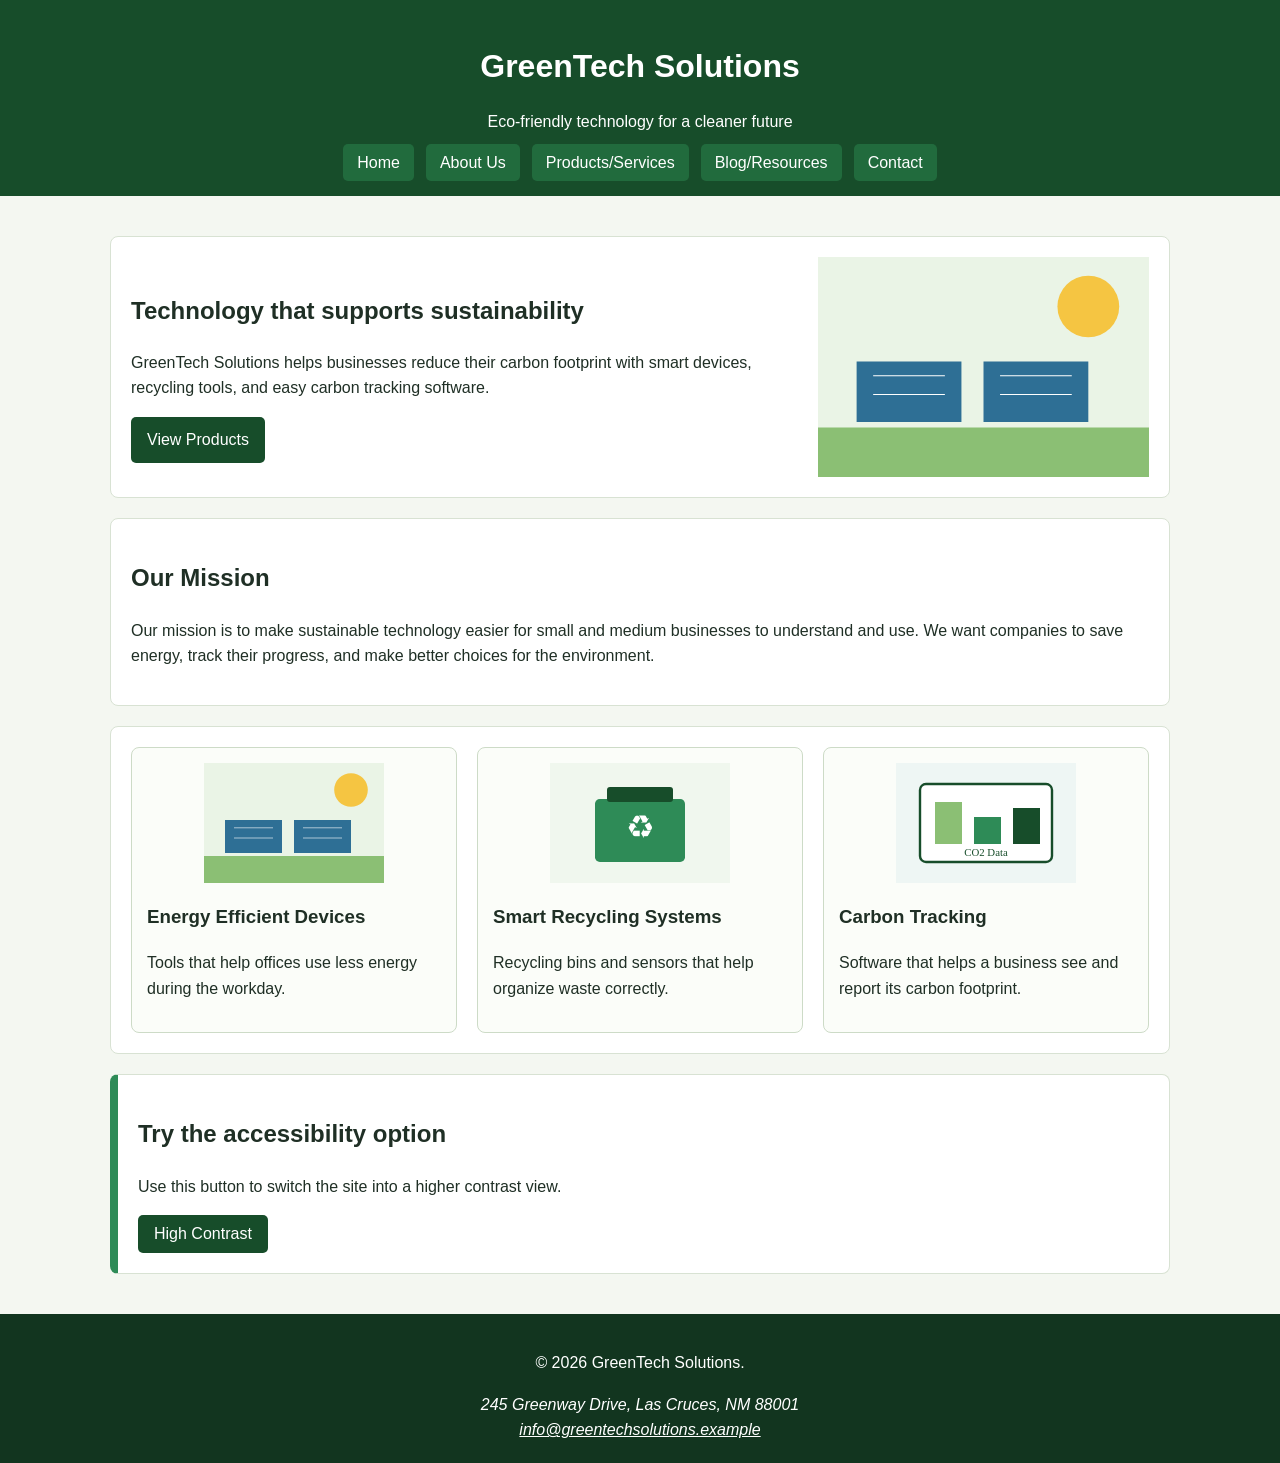
<file: index.html>
<!DOCTYPE html>
<html lang="en">
<head>
    <meta charset="UTF-8">
    <meta name="viewport" content="width=device-width, initial-scale=1.0">
    <title>GreenTech Solutions | Home</title>
    <link rel="stylesheet" href="styles.css">
</head>
<body>

<header>
    <div class="top-bar">
        <h1>GreenTech Solutions</h1>
        <p>Eco-friendly technology for a cleaner future</p>
    </div>
    
<nav aria-label="Main navigation">
    <button id="menuButton" class="menu-button" aria-expanded="false" aria-controls="mainMenu">Menu</button>
    <ul id="mainMenu" class="nav-list">
        <li><a href="index.html">Home</a></li>
        <li><a href="about.html">About Us</a></li>
        <li><a href="products.html">Products/Services</a></li>
        <li><a href="blog.html">Blog/Resources</a></li>
        <li><a href="contact.html">Contact</a></li>
    </ul>
</nav>

</header>

<main>
    <section class="hero">
        <div>
            <h2>Technology that supports sustainability</h2>
            <p>GreenTech Solutions helps businesses reduce their carbon footprint with smart devices, recycling tools, and easy carbon tracking software.</p>
            <a class="button-link" href="products.html">View Products</a>
        </div>
        <img src="images/solar.svg" alt="Solar panels and green technology illustration">
    </section>

    <section>
        <h2>Our Mission</h2>
        <p>Our mission is to make sustainable technology easier for small and medium businesses to understand and use. We want companies to save energy, track their progress, and make better choices for the environment.</p>
    </section>

    <section class="card-row">
        <article class="card">
            <img src="images/solar.svg" alt="Energy efficient device icon">
            <h3>Energy Efficient Devices</h3>
            <p>Tools that help offices use less energy during the workday.</p>
        </article>
        <article class="card">
            <img src="images/recycle.svg" alt="Smart recycling system icon">
            <h3>Smart Recycling Systems</h3>
            <p>Recycling bins and sensors that help organize waste correctly.</p>
        </article>
        <article class="card">
            <img src="images/carbon.svg" alt="Carbon tracking dashboard icon">
            <h3>Carbon Tracking</h3>
            <p>Software that helps a business see and report its carbon footprint.</p>
        </article>
    </section>

    <section class="callout">
        <h2>Try the accessibility option</h2>
        <p>Use this button to switch the site into a higher contrast view.</p>
        <button id="contrastButton">High Contrast</button>
    </section>
</main>

<footer>
    <p>&copy; 2026 GreenTech Solutions.</p>
    <address>
        245 Greenway Drive, Las Cruces, NM 88001<br>
        <a href="mailto:info@greentechsolutions.example">info@greentechsolutions.example</a>
    </address>
</footer>
<script src="script.js"></script>
</body>
</html>
</file>
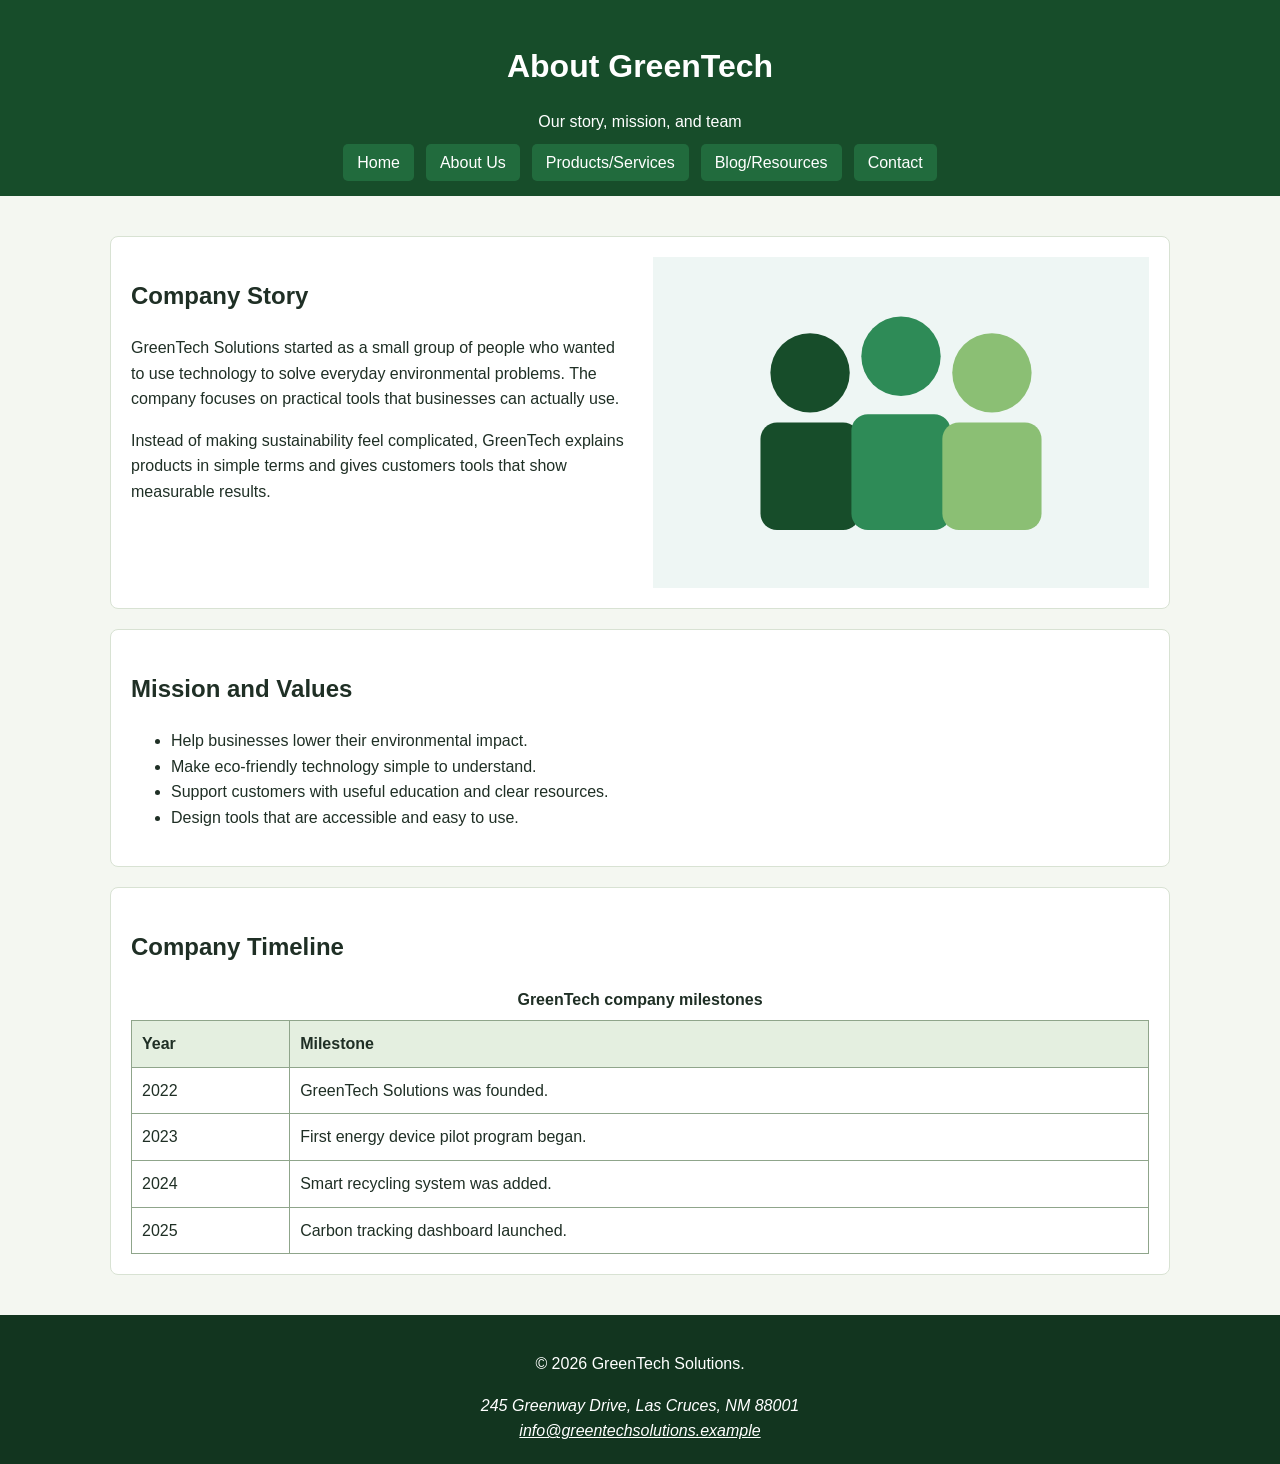
<file: about.html>
<!DOCTYPE html>
<html lang="en">
<head>
    <meta charset="UTF-8">
    <meta name="viewport" content="width=device-width, initial-scale=1.0">
    <title>GreenTech Solutions | About Us</title>
    <link rel="stylesheet" href="styles.css">
</head>
<body>

<header>
    <div class="top-bar">
        <h1>About GreenTech</h1>
        <p>Our story, mission, and team</p>
    </div>
    
<nav aria-label="Main navigation">
    <button id="menuButton" class="menu-button" aria-expanded="false" aria-controls="mainMenu">Menu</button>
    <ul id="mainMenu" class="nav-list">
        <li><a href="index.html">Home</a></li>
        <li><a href="about.html">About Us</a></li>
        <li><a href="products.html">Products/Services</a></li>
        <li><a href="blog.html">Blog/Resources</a></li>
        <li><a href="contact.html">Contact</a></li>
    </ul>
</nav>

</header>

<main>
    <section class="two-column">
        <div>
            <h2>Company Story</h2>
            <p>GreenTech Solutions started as a small group of people who wanted to use technology to solve everyday environmental problems. The company focuses on practical tools that businesses can actually use.</p>
            <p>Instead of making sustainability feel complicated, GreenTech explains products in simple terms and gives customers tools that show measurable results.</p>
        </div>
        <img src="images/team.svg" alt="GreenTech team working together">
    </section>

    <section>
        <h2>Mission and Values</h2>
        <ul>
            <li>Help businesses lower their environmental impact.</li>
            <li>Make eco-friendly technology simple to understand.</li>
            <li>Support customers with useful education and clear resources.</li>
            <li>Design tools that are accessible and easy to use.</li>
        </ul>
    </section>

    <section>
        <h2>Company Timeline</h2>
        <table>
            <caption>GreenTech company milestones</caption>
            <thead>
                <tr>
                    <th>Year</th>
                    <th>Milestone</th>
                </tr>
            </thead>
            <tbody>
                <tr>
                    <td>2022</td>
                    <td>GreenTech Solutions was founded.</td>
                </tr>
                <tr>
                    <td>2023</td>
                    <td>First energy device pilot program began.</td>
                </tr>
                <tr>
                    <td>2024</td>
                    <td>Smart recycling system was added.</td>
                </tr>
                <tr>
                    <td>2025</td>
                    <td>Carbon tracking dashboard launched.</td>
                </tr>
            </tbody>
        </table>
    </section>
</main>

<footer>
    <p>&copy; 2026 GreenTech Solutions.</p>
    <address>
        245 Greenway Drive, Las Cruces, NM 88001<br>
        <a href="mailto:info@greentechsolutions.example">info@greentechsolutions.example</a>
    </address>
</footer>
<script src="script.js"></script>
</body>
</html>
</file>
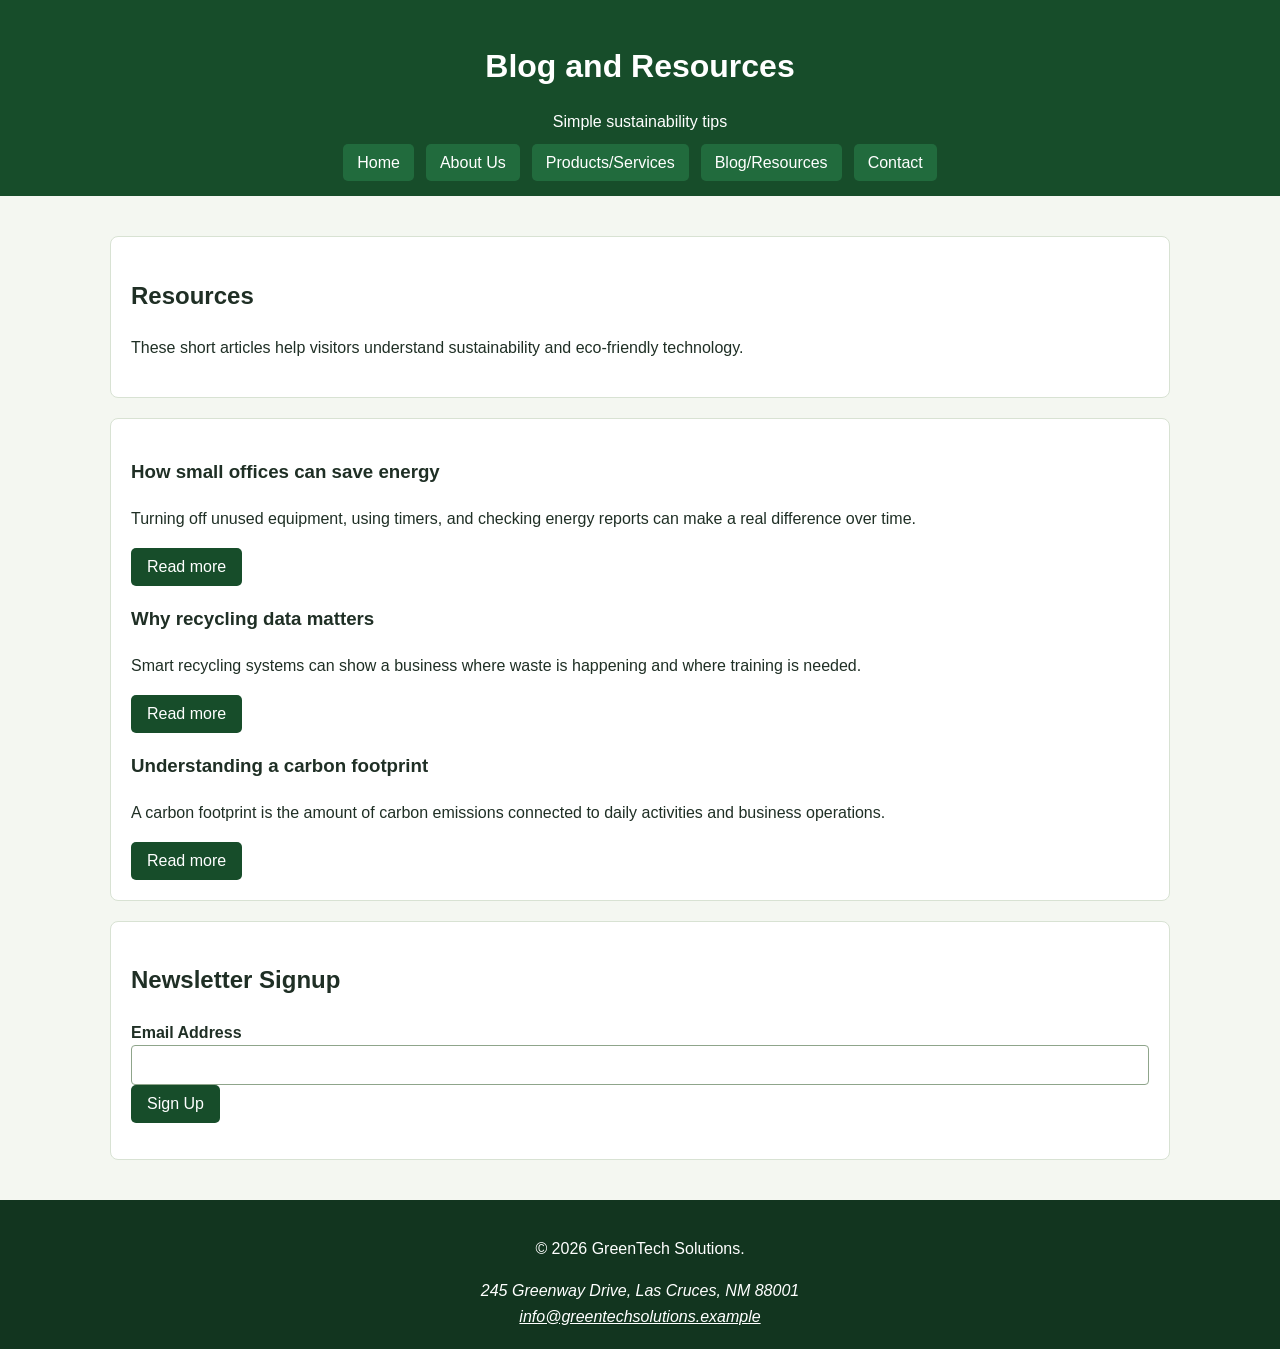
<file: blog.html>
<!DOCTYPE html>
<html lang="en">
<head>
    <meta charset="UTF-8">
    <meta name="viewport" content="width=device-width, initial-scale=1.0">
    <title>GreenTech Solutions | Blog</title>
    <link rel="stylesheet" href="styles.css">
</head>
<body>

<header>
    <div class="top-bar">
        <h1>Blog and Resources</h1>
        <p>Simple sustainability tips</p>
    </div>
    
<nav aria-label="Main navigation">
    <button id="menuButton" class="menu-button" aria-expanded="false" aria-controls="mainMenu">Menu</button>
    <ul id="mainMenu" class="nav-list">
        <li><a href="index.html">Home</a></li>
        <li><a href="about.html">About Us</a></li>
        <li><a href="products.html">Products/Services</a></li>
        <li><a href="blog.html">Blog/Resources</a></li>
        <li><a href="contact.html">Contact</a></li>
    </ul>
</nav>

</header>

<main>
    <section>
        <h2>Resources</h2>
        <p>These short articles help visitors understand sustainability and eco-friendly technology.</p>
    </section>

    <section class="blog-list">
        <article class="blog-post">
            <h3>How small offices can save energy</h3>
            <p>Turning off unused equipment, using timers, and checking energy reports can make a real difference over time.</p>
            <button class="readMoreButton">Read more</button>
            <p class="extra-text">Start by checking lights, printers, break room equipment, and devices left plugged in overnight.</p>
        </article>

        <article class="blog-post">
            <h3>Why recycling data matters</h3>
            <p>Smart recycling systems can show a business where waste is happening and where training is needed.</p>
            <button class="readMoreButton">Read more</button>
            <p class="extra-text">When teams see simple data, they can make better choices about paper, plastic, and reusable materials.</p>
        </article>

        <article class="blog-post">
            <h3>Understanding a carbon footprint</h3>
            <p>A carbon footprint is the amount of carbon emissions connected to daily activities and business operations.</p>
            <button class="readMoreButton">Read more</button>
            <p class="extra-text">Tracking transportation, energy use, and waste can help a company set realistic improvement goals.</p>
        </article>
    </section>

    <section class="newsletter">
        <h2>Newsletter Signup</h2>
        <form id="newsletterForm">
            <label for="newsletterEmail">Email Address</label>
            <input type="email" id="newsletterEmail" required>
            <button type="submit">Sign Up</button>
            <p id="newsletterMessage" class="message" aria-live="polite"></p>
        </form>
    </section>
</main>

<footer>
    <p>&copy; 2026 GreenTech Solutions.</p>
    <address>
        245 Greenway Drive, Las Cruces, NM 88001<br>
        <a href="mailto:info@greentechsolutions.example">info@greentechsolutions.example</a>
    </address>
</footer>
<script src="script.js"></script>
</body>
</html>
</file>
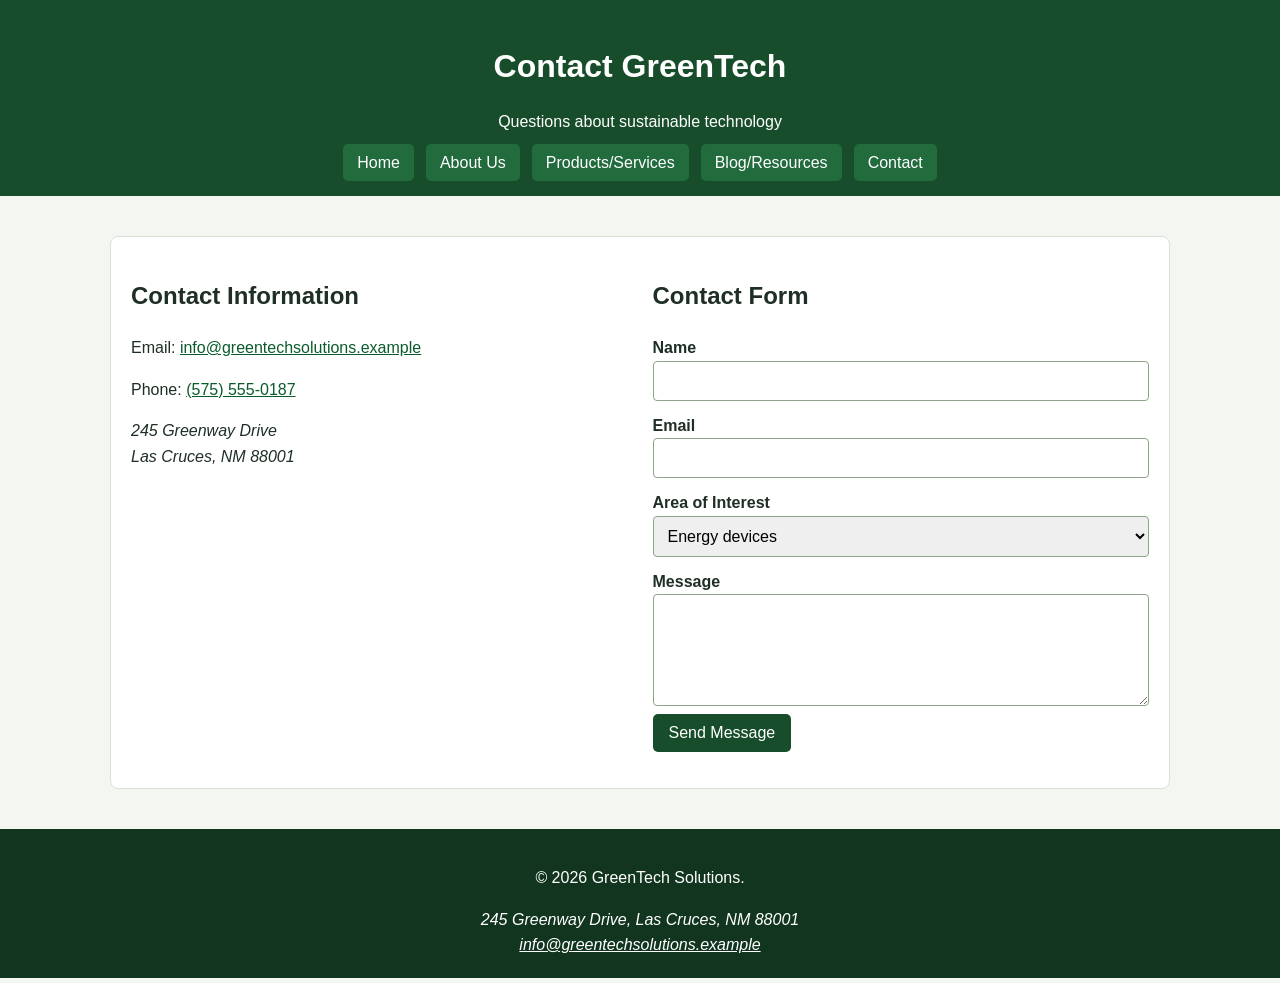
<file: contact.html>
<!DOCTYPE html>
<html lang="en">
<head>
    <meta charset="UTF-8">
    <meta name="viewport" content="width=device-width, initial-scale=1.0">
    <title>GreenTech Solutions | Contact</title>
    <link rel="stylesheet" href="styles.css">
</head>
<body>

<header>
    <div class="top-bar">
        <h1>Contact GreenTech</h1>
        <p>Questions about sustainable technology</p>
    </div>
    
<nav aria-label="Main navigation">
    <button id="menuButton" class="menu-button" aria-expanded="false" aria-controls="mainMenu">Menu</button>
    <ul id="mainMenu" class="nav-list">
        <li><a href="index.html">Home</a></li>
        <li><a href="about.html">About Us</a></li>
        <li><a href="products.html">Products/Services</a></li>
        <li><a href="blog.html">Blog/Resources</a></li>
        <li><a href="contact.html">Contact</a></li>
    </ul>
</nav>

</header>

<main>
    <section class="two-column">
        <div>
            <h2>Contact Information</h2>
            <p>Email: <a href="mailto:info@greentechsolutions.example">info@greentechsolutions.example</a></p>
            <p>Phone: <a href="tel:5755550187">(575) 555-0187</a></p>
            <address>
                245 Greenway Drive<br>
                Las Cruces, NM 88001
            </address>
        </div>

        <form id="contactForm" class="contact-form">
            <h2>Contact Form</h2>

            <label for="name">Name</label>
            <input type="text" id="name" required>

            <label for="email">Email</label>
            <input type="email" id="email" required>

            <label for="interest">Area of Interest</label>
            <select id="interest">
                <option value="Energy devices">Energy devices</option>
                <option value="Recycling systems">Recycling systems</option>
                <option value="Carbon tracking">Carbon tracking</option>
            </select>

            <label for="message">Message</label>
            <textarea id="message" rows="5" required></textarea>

            <button type="submit">Send Message</button>
            <p id="formMessage" class="message" aria-live="polite"></p>
        </form>
    </section>
</main>

<footer>
    <p>&copy; 2026 GreenTech Solutions.</p>
    <address>
        245 Greenway Drive, Las Cruces, NM 88001<br>
        <a href="mailto:info@greentechsolutions.example">info@greentechsolutions.example</a>
    </address>
</footer>
<script src="script.js"></script>
</body>
</html>
</file>
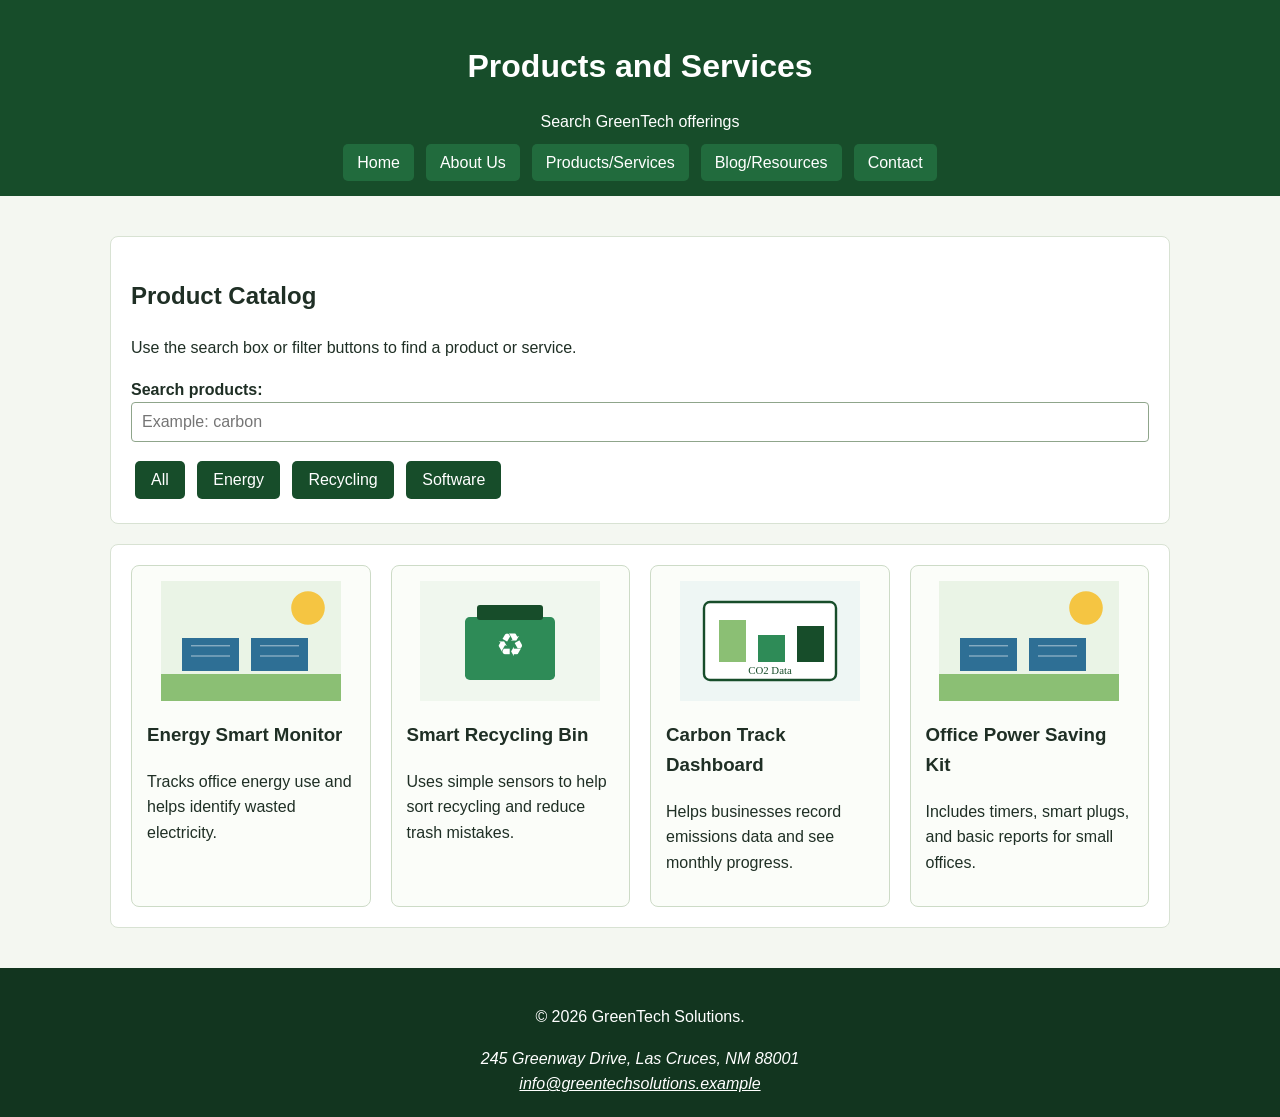
<file: products.html>
<!DOCTYPE html>
<html lang="en">
<head>
    <meta charset="UTF-8">
    <meta name="viewport" content="width=device-width, initial-scale=1.0">
    <title>GreenTech Solutions | Products</title>
    <link rel="stylesheet" href="styles.css">
</head>
<body>

<header>
    <div class="top-bar">
        <h1>Products and Services</h1>
        <p>Search GreenTech offerings</p>
    </div>
    
<nav aria-label="Main navigation">
    <button id="menuButton" class="menu-button" aria-expanded="false" aria-controls="mainMenu">Menu</button>
    <ul id="mainMenu" class="nav-list">
        <li><a href="index.html">Home</a></li>
        <li><a href="about.html">About Us</a></li>
        <li><a href="products.html">Products/Services</a></li>
        <li><a href="blog.html">Blog/Resources</a></li>
        <li><a href="contact.html">Contact</a></li>
    </ul>
</nav>

</header>

<main>
    <section>
        <h2>Product Catalog</h2>
        <p>Use the search box or filter buttons to find a product or service.</p>

        <label for="productSearch">Search products:</label>
        <input type="text" id="productSearch" placeholder="Example: carbon">

        <div class="filter-buttons" aria-label="Product filters">
            <button class="filterButton" data-filter="all">All</button>
            <button class="filterButton" data-filter="energy">Energy</button>
            <button class="filterButton" data-filter="recycling">Recycling</button>
            <button class="filterButton" data-filter="software">Software</button>
        </div>
    </section>

    <section id="productList" class="card-row">
        <article class="card product" data-category="energy">
            <img src="images/solar.svg" alt="Energy monitor device">
            <h3>Energy Smart Monitor</h3>
            <p>Tracks office energy use and helps identify wasted electricity.</p>
        </article>
        <article class="card product" data-category="recycling">
            <img src="images/recycle.svg" alt="Smart recycling bin">
            <h3>Smart Recycling Bin</h3>
            <p>Uses simple sensors to help sort recycling and reduce trash mistakes.</p>
        </article>
        <article class="card product" data-category="software">
            <img src="images/carbon.svg" alt="Carbon tracking software screen">
            <h3>Carbon Track Dashboard</h3>
            <p>Helps businesses record emissions data and see monthly progress.</p>
        </article>
        <article class="card product" data-category="energy">
            <img src="images/solar.svg" alt="Office power saving kit">
            <h3>Office Power Saving Kit</h3>
            <p>Includes timers, smart plugs, and basic reports for small offices.</p>
        </article>
    </section>
</main>

<footer>
    <p>&copy; 2026 GreenTech Solutions.</p>
    <address>
        245 Greenway Drive, Las Cruces, NM 88001<br>
        <a href="mailto:info@greentechsolutions.example">info@greentechsolutions.example</a>
    </address>
</footer>
<script src="script.js"></script>
</body>
</html>
</file>
<file: styles.css>
/* GreenTech Solutions Final Project*/

/* Basic page styles */
* {
    box-sizing: border-box;
}

body {
    margin: 0;
    font-family: Arial, Helvetica, sans-serif;
    color: #1f2f25;
    background-color: #f4f7f1;
    line-height: 1.6;
}

img {
    max-width: 100%;
    height: auto;
}

a {
    color: #0b5c2c;
}

a:focus,
button:focus,
input:focus,
select:focus,
textarea:focus {
    outline: 3px solid #f5c542;
    outline-offset: 2px;
}

/* Header and navigation */
header {
    background-color: #174d2a;
    color: white;
    padding: 20px;
}

.top-bar {
    max-width: 1100px;
    margin: auto;
    text-align: center;
}

header h1 {
    margin-bottom: 5px;
}

nav {
    max-width: 1100px;
    margin: 15px auto 0 auto;
}

.menu-button {
    display: none;
    background-color: white;
    color: #174d2a;
    border: none;
    padding: 10px 15px;
    font-weight: bold;
    border-radius: 5px;
}

.nav-list {
    display: flex;
    justify-content: center;
    gap: 12px;
    list-style: none;
    padding: 0;
    margin: 0;
    flex-wrap: wrap;
}

.nav-list a {
    color: white;
    text-decoration: none;
    background-color: #216b3d;
    padding: 10px 14px;
    border-radius: 5px;
}

.nav-list a:hover {
    background-color: #2e8b57;
}

/* Main layout */
main {
    max-width: 1100px;
    margin: 0 auto;
    padding: 20px;
}

section {
    background-color: white;
    margin: 20px 0;
    padding: 20px;
    border-radius: 8px;
    border: 1px solid #d8e2d3;
}

.hero {
    display: flex;
    align-items: center;
    gap: 25px;
}

.hero div {
    flex: 2;
}

.hero img {
    flex: 1;
    min-width: 220px;
}

.button-link,
button {
    background-color: #174d2a;
    color: white;
    border: none;
    padding: 10px 16px;
    border-radius: 5px;
    cursor: pointer;
    text-decoration: none;
    display: inline-block;
    font-size: 1rem;
}

button:hover,
.button-link:hover {
    background-color: #2e8b57;
}

/* Cards and columns */
.card-row {
    display: flex;
    gap: 20px;
    flex-wrap: wrap;
}

.card {
    flex: 1 1 220px;
    border: 1px solid #cddbc7;
    padding: 15px;
    border-radius: 8px;
    background-color: #fbfdf9;
}

.card img {
    height: 120px;
    display: block;
    margin: 0 auto;
}

.two-column {
    display: flex;
    gap: 25px;
    align-items: flex-start;
}

.two-column > div,
.two-column > form,
.two-column > img {
    flex: 1;
}

.callout {
    border-left: 8px solid #2e8b57;
}

/* Tables and forms */
table {
    width: 100%;
    border-collapse: collapse;
}

caption {
    font-weight: bold;
    margin-bottom: 8px;
}

th,
td {
    border: 1px solid #8fa58b;
    padding: 10px;
    text-align: left;
}

th {
    background-color: #e4efe0;
}

label {
    font-weight: bold;
    display: block;
    margin-top: 12px;
}

input,
select,
textarea {
    width: 100%;
    padding: 10px;
    border: 1px solid #8fa58b;
    border-radius: 4px;
    font-size: 1rem;
}

.filter-buttons {
    margin-top: 15px;
}

.filter-buttons button {
    margin: 4px;
}

.message {
    font-weight: bold;
    color: #174d2a;
}

.extra-text {
    display: none;
    background-color: #eaf4e6;
    padding: 10px;
    border-radius: 5px;
}

/* Footer */
footer {
    background-color: #12351f;
    color: white;
    text-align: center;
    padding: 20px;
}

footer a {
    color: white;
}

/* High contrast accessibility class changed by JavaScript */
.high-contrast {
    background-color: #000000;
    color: #ffffff;
}

.high-contrast section,
.high-contrast .card {
    background-color: #111111;
    color: #ffffff;
    border-color: #ffffff;
}

.high-contrast a {
    color: #ffff66;
}

.high-contrast header,
.high-contrast footer,
.high-contrast button,
.high-contrast .button-link {
    background-color: #000000;
    color: #ffffff;
    border: 2px solid #ffffff;
}

/* Mobile responsive styles */
@media screen and (max-width: 700px) {
    .menu-button {
        display: block;
        margin: 0 auto 10px auto;
    }

    .nav-list {
        display: none;
        flex-direction: column;
        text-align: center;
    }

    .nav-list.show {
        display: flex;
    }

    .hero,
    .two-column {
        flex-direction: column;
    }

    main {
        padding: 10px;
    }

    section {
        padding: 15px;
    }
}
</file>
